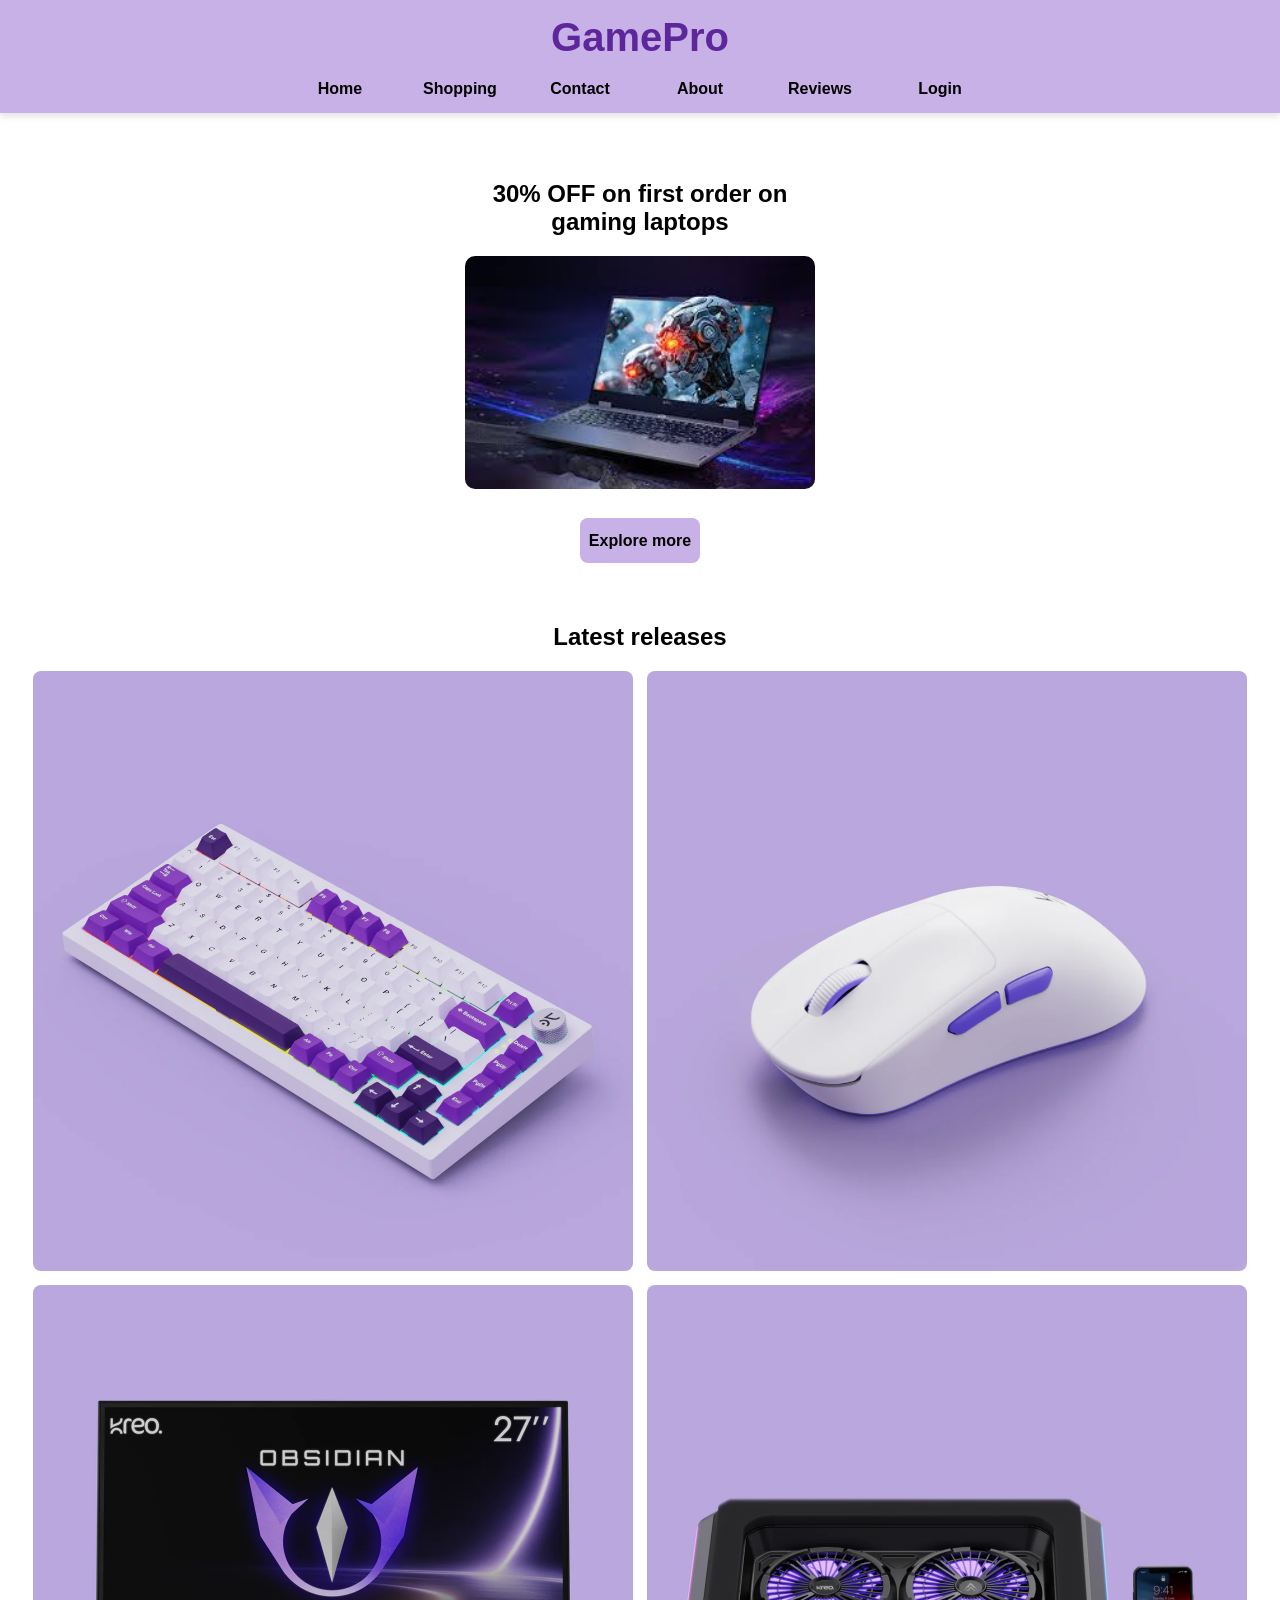
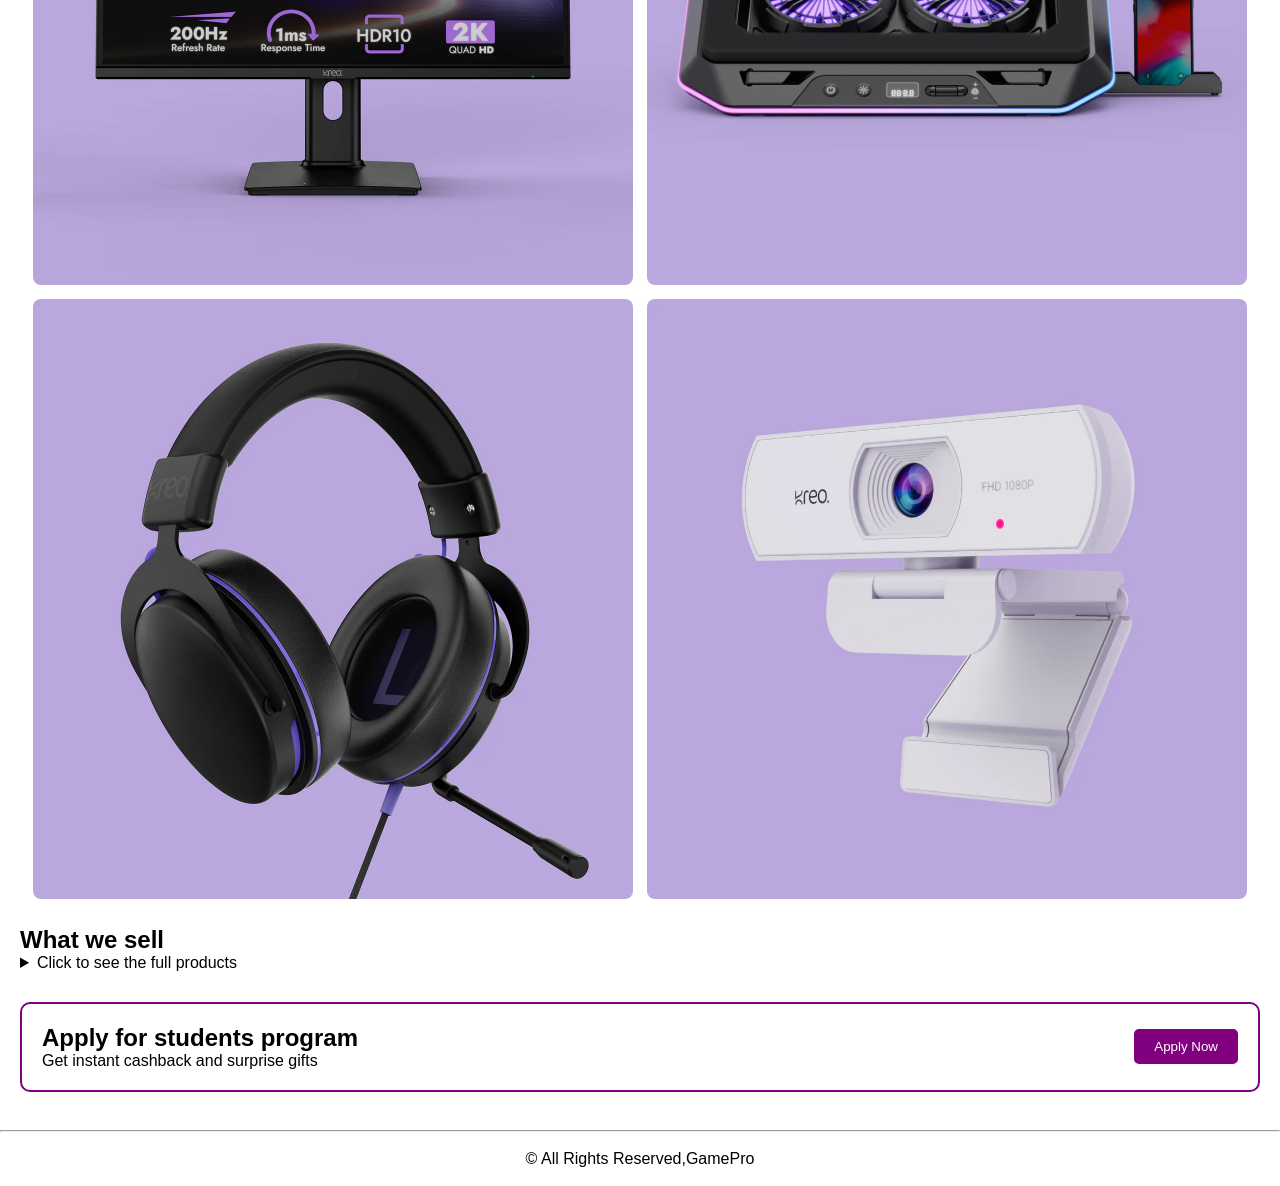
<file: index.html>
<!DOCTYPE html>
<html lang="en">

<head>
    <link rel="stylesheet" href="lap.css">
    <meta charset="UTF-8">
    <meta name="viewport" content="width=device-width, initial-scale=1.0">
    <title>Gamepro</title>
</head>

<body>


    <header class="main-header">
        <div class="head">
            <h1>GamePro</h1>
        </div>
        <nav class="bar">
            <a href="home.html" target="_parent">Home</a>
            <a href="https://kreo-tech.com/" target="_blank">Shopping</a>
            <a href="contact.html" target="_blank">Contact</a>
            <a href="about.html" target="_blank">About</a>
            <a href="review.html" target="_blank">Reviews</a>
            <a href="form.html" target="_blank">Login</a>
        </nav>
    </header>


    <main class="content-wrapper">

        <div class="main-hero">
            <div class="child">
                <h2>30% OFF on first order on <br> gaming laptops</h2>
            </div>
            <div class="badge">
                <img src="download.jpeg" alt="lap" width="350">
            </div>
            <div class="link">
                <a href="https://kreo-tech.com/collections/shark-sale" target="_blank">Explore more</a>
            </div>
        </div>

        <div class="releases-section">
            <div class="latest">
                <h2>Latest releases</h2>
            </div>
            <div class="all">
                <nav>
                    <a href="https://kreo-tech.com/search?options%5Bprefix%5D=last&q=keyboard" target="_blank"><img
                            src="key.webp" alt="key" width="600"></a>
                    <a href="https://kreo-tech.com/search?options%5Bprefix%5D=last&q=mouse" target="_blank"><img
                            src="mou.webp" alt="mouse" width="600"></a>
                    <a href="https://kreo-tech.com/search?options%5Bprefix%5D=last&q=monitors" target="_blank"><img
                            src="mon.webp" alt="monitor" width="600"></a>
                    <a href="https://kreo-tech.com/search?options%5Bprefix%5D=last&q=cooler" target="_blank"><img
                            src="cool.webp" alt="cooler" width="600"></a>
                    <a href="https://kreo-tech.com/search?options%5Bprefix%5D=last&q=headphones" target="_blank"><img
                            src="head.webp" alt="headphones" width="600"></a>
                    <a href="https://kreo-tech.com/search?options%5Bprefix%5D=last&q=accessories" target="_blank"><img
                            src="pad.webp" alt="accessories" width="600"></a>
                </nav>
            </div>
        </div>
        <br>

        <div class="inventory-section">
            <h2>What we sell</h2>
            <details>
                <summary>Click to see the full products</summary>
                <ul>
                    <li><a href="https://kreo-tech.com/collections/controllers">Controllers</a></li>
                    <li><a href="https://kreo-tech.com/search?options%5Bprefix%5D=last&q=monitors">Monitors</a></li>
                    <li><a href="https://kreo-tech.com/search?options%5Bprefix%5D=last&q=chairs">Gaming Chairs</a></li>
                    <li><a href="https://kreo-tech.com/search?options%5Bprefix%5D=last&q=mic">Mics</a></li>
                </ul>
            </details>
        </div>

        <div class="student">
            <div>
                <h2>Apply for students program</h2>
                <p>Get instant cashback and surprise gifts</p>
            </div>
            <div>
                <a href="student.html" target="_blank"><button type="button">Apply Now</button></a>
            </div>
        </div>

    </main>
    <br>
    <hr><br>

    <footer>
        <div class="foot">
            <p>&copy; All Rights Reserved,GamePro</p>
        </div>
    </footer><br>

</body>

</html>
</file>
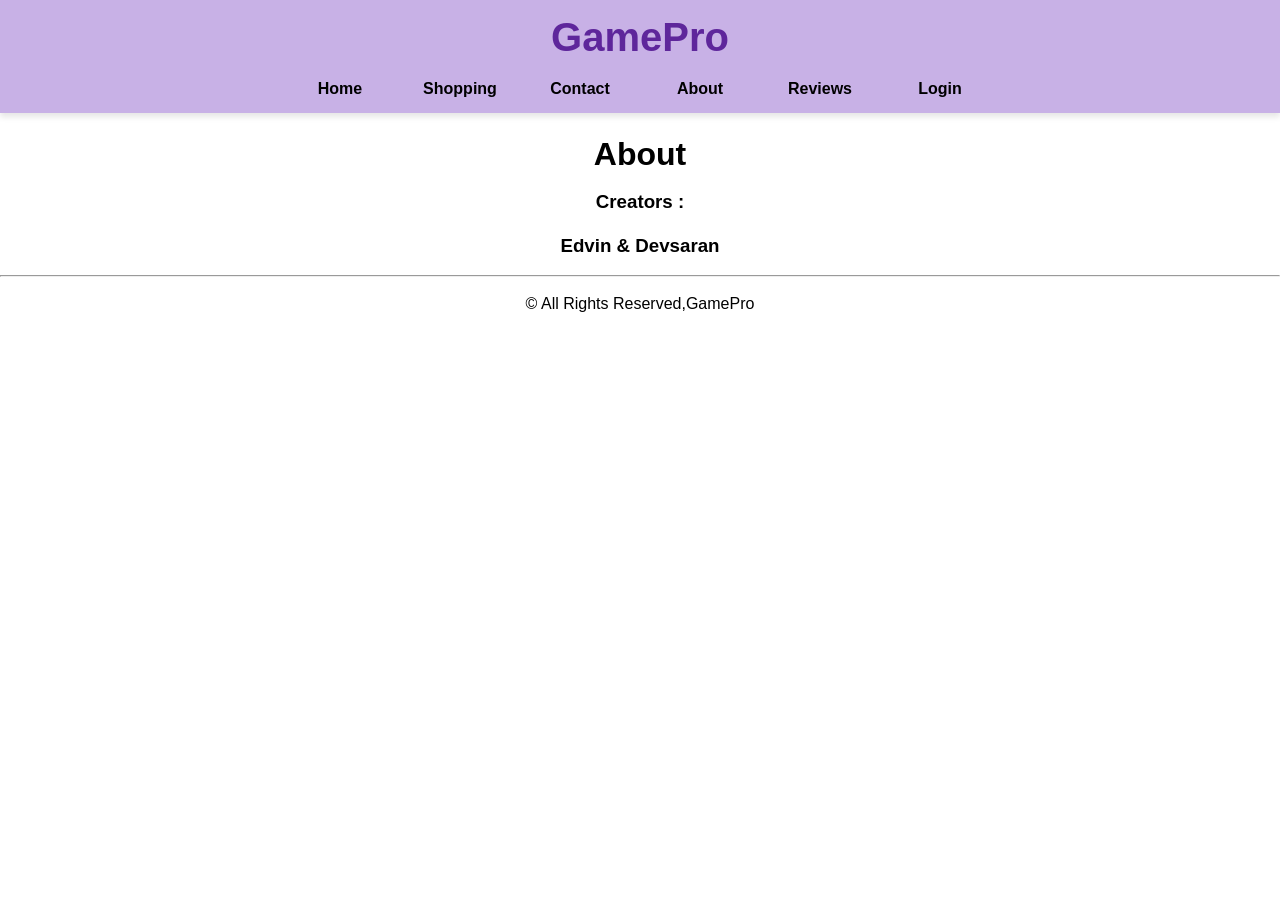
<file: about.html>
<!DOCTYPE html>
<html lang="en">

<head>
    <link rel="stylesheet" href="lap.css">
    <meta charset="UTF-8">
    <meta name="viewport" content="width=device-width, initial-scale=1.0">
    <title>About</title>
</head>

<body>
    <header class="main-header">
        <div class="head">
            <h1>GamePro</h1>
        </div>
        <nav class="bar">
            <a href="home.html" target="_parent">Home</a>
            <a href="https://kreo-tech.com/" target="_blank">Shopping</a>
            <a href="contact.html" target="_blank">Contact</a>
            <a href="about.html" target="_blank">About</a>
            <a href="review.html" target="_blank">Reviews</a>
            <a href="form.html" target="_blank">Login</a>
        </nav>
    </header> <br><br>
    <div class="hide"></div>

    <div class="about">
        <h1 style="color: black;">About</h1>
    </div>
    <br>
    <div class="create">
        <p>
        <h3 style="color: black">Creators : <br><br> Edvin & Devsaran</h3>
        </p>
    </div><br>
    <hr><br>
    <footer>
        <div class="foot">
            <p>&copy; All Rights Reserved,GamePro</p>
        </div>
    </footer>

</body>


</html>
</file>
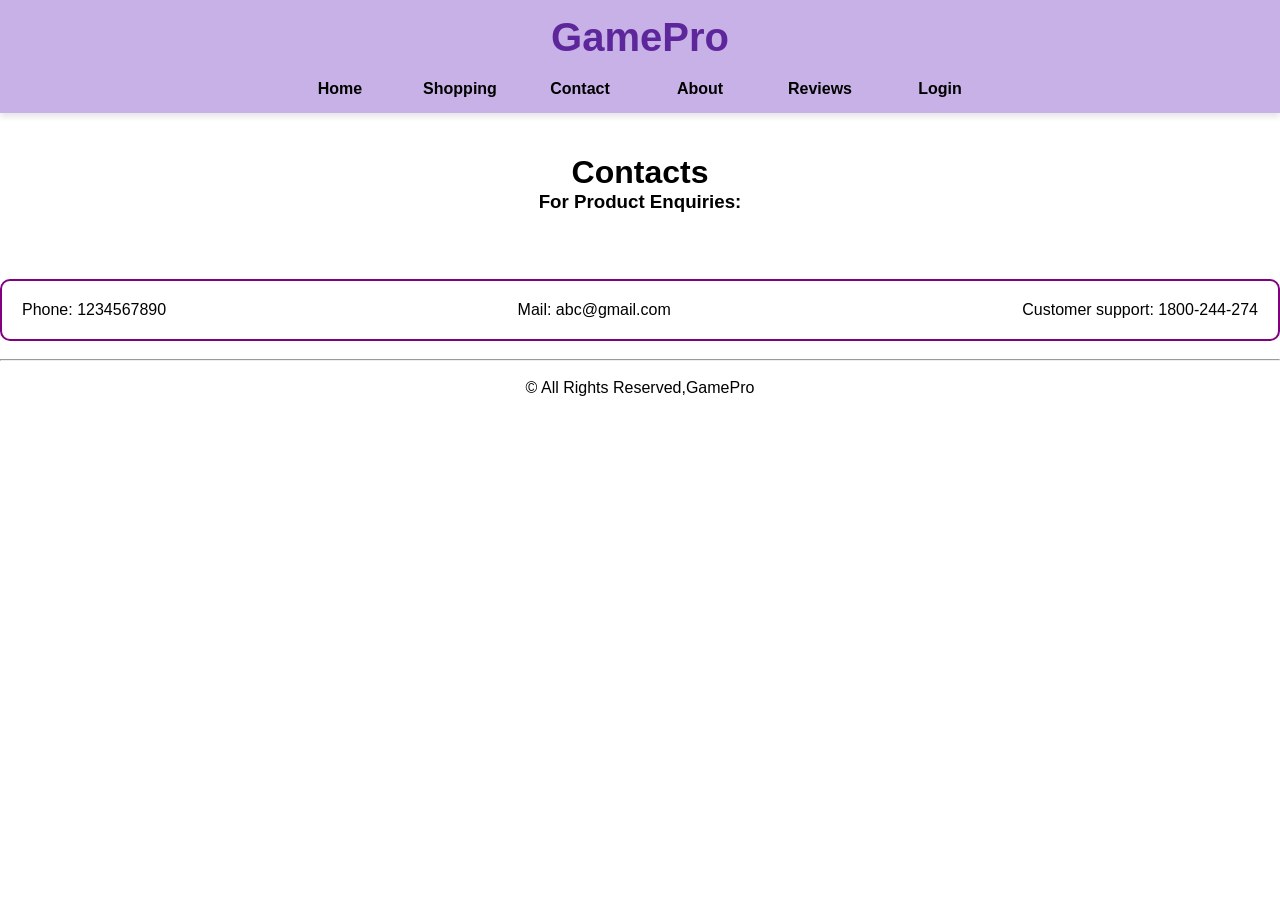
<file: contact.html>
<!DOCTYPE html>
<html lang="en">

<head>
    <link rel="stylesheet" href="lap.css">
    <meta charset="UTF-8">
    <meta name="viewport" content="width=device-width, initial-scale=1.0">
    <title>Contact</title>
    <style>

    </style>
</head>

<body>


    <header class="main-header">


        <div class="head">
            <h1>GamePro</h1>
        </div>
        <nav class="bar">
            <a href="home.html" target="_parent">Home</a>
            <a href="https://kreo-tech.com/" target="_blank">Shopping</a>
            <a href="contact.html" target="_blank">Contact</a>
            <a href="about.html" target="_blank">About</a>
            <a href="review.html" target="_blank">Reviews</a>
            <a href="form.html" target="_blank">Login</a>
        </nav>


    </header><br><br><br>
    <div class="hide"></div>

    <div class="cont">
        <h1 style="color: black;">Contacts</h1>

        <p>

        <h3>For Product Enquiries:</h3>


        </p>
    </div> <br><br>
    <div class="contact">
        <div class="ph">Phone: 1234567890</div> <br>
        <div class="mail"> Mail: abc@gmail.com</div> <br>
        <div cls="cust"> Customer support: 1800-244-274</div>
    </div><br>
    <hr><br>
    <footer>
        <div class="foot">
            <p>&copy; All Rights Reserved,GamePro</p>
        </div>
    </footer>

</body>

</html>
</file>
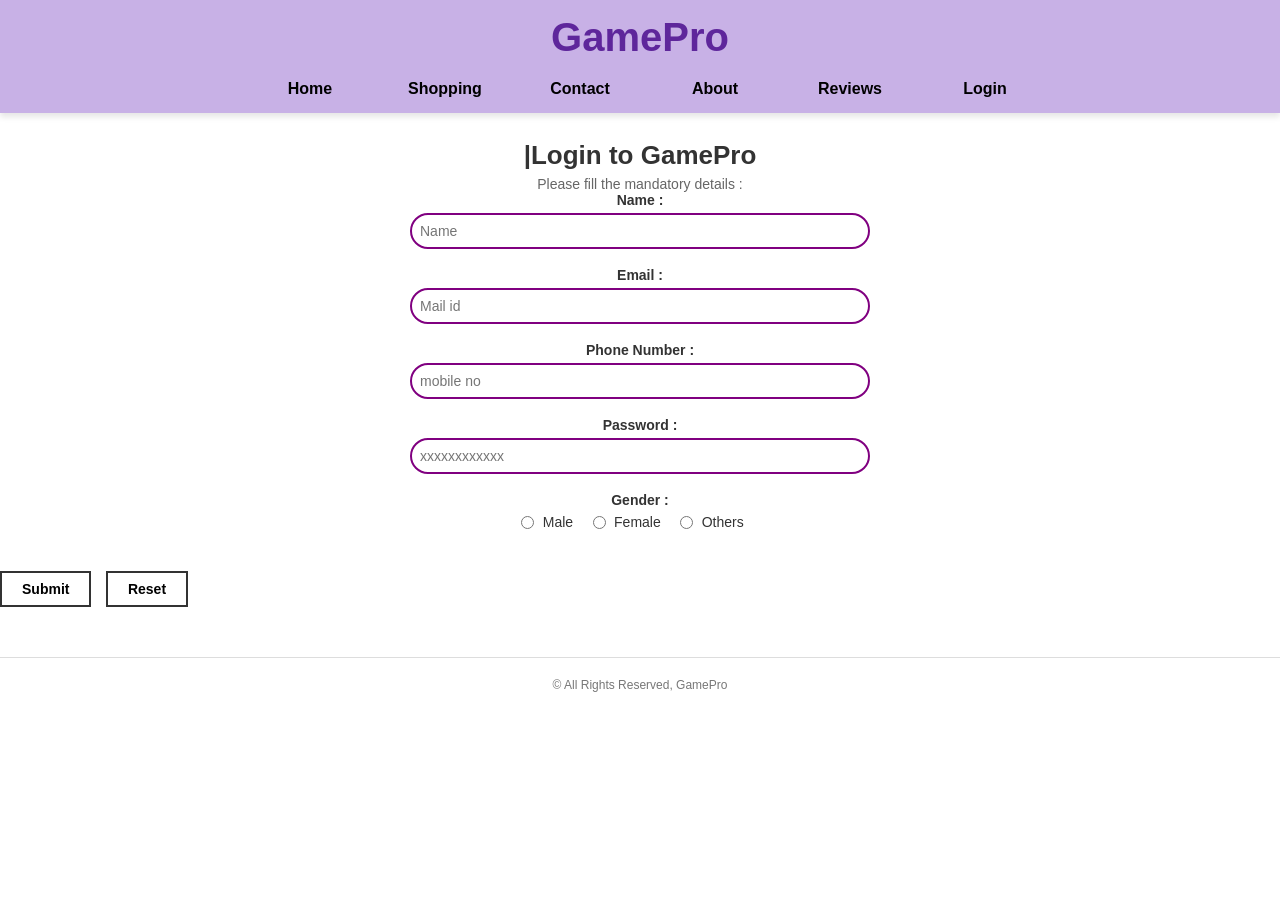
<file: form.html>
<!DOCTYPE html>
<html lang="en">

<head>
    <link rel="stylesheet" href="lap.css">
    <meta charset="UTF-8">
    <meta name="viewport" content="width=device-width, initial-scale=1.0">
    <title>Login</title>
    <style>
        body {
            font-family: Arial, sans-serif;
            background-color: #ffffff;
            margin: 0;
            padding: 0;
            color: #333333;
        }



        .bar a {
            margin-left: 15px;
            text-decoration: none;
            font-weight: bold;
        }


        .container {
            max-width: 500px;
            margin: 40px auto;
            padding: 0 20px;
        }

        .form-container h1 {
            font-size: 26px;
            margin-bottom: 5px;
        }

        .form-container p {
            margin-top: 0;
            color: #666666;
            font-size: 14px;
        }


        .form-group {
            margin-bottom: 18px;
        }


        .form-group label {
            display: block;
            font-weight: bold;
            font-size: 14px;
            margin-bottom: 5px;
        }


        .form-group input[type="text"],
        .form-group input[type="email"],
        .form-group input[type="tel"],
        .form-group input[type="password"],
        .form-group input[type="number"],
        .form-group select,
        .form-group textarea {
            width: 100%;
            padding: 8px;
            border: 2px solid purple;
            border-radius: 20px;
            box-sizing: border-box;
            font-family: Arial, sans-serif;
            font-size: 14px;
        }


        .radio-group {
            margin-bottom: 18px;
        }

        .radio-group .main-label {
            display: block;
            font-weight: bold;
            font-size: 14px;
            margin-bottom: 5px;
        }

        .radio-group label {
            font-weight: normal;
            margin-right: 15px;
            font-size: 14px;
            cursor: pointer;
        }

        .radio-group input[type="radio"] {
            margin-right: 4px;
            vertical-align: middle;
        }


        .button-group {
            margin-top: 25px;
            margin-bottom: 50px;
        }

        .button-group input[type="submit"],
        .button-group button[type="reset"] {
            padding: 8px 20px;
            font-size: 14px;
            font-weight: bold;
            border: 2px solid #333333;
            background: #ffffff;
            cursor: pointer;
            margin-right: 10px;
        }


        .button-group input[type="submit"]:hover,
        .button-group button[type="reset"]:hover {
            background-color: #f0f0f0;
        }


        footer {
            text-align: center;
            padding: 20px 0;
            border-top: 1px solid #dddddd;
            margin-top: 40px;
        }

        footer p {
            font-size: 12px;
            color: #777777;
            margin: 0;
        }
    </style>
</head>

<body>
    <header class="main-header">
        <div class="head">
            <h1>GamePro</h1>
        </div>
        <nav class="bar">
            <a href="home.html" target="_parent">Home</a>
            <a href="https://kreo-tech.com" target="_blank">Shopping</a>
            <a href="contact.html" target="_blank">Contact</a>
            <a href="about.html" target="_blank">About</a>
            <a href="review.html" target="_blank">Reviews</a>
            <a href="form.html" target="_blank">Login</a>
        </nav>
    </header>
    <div class="hide"></div>

    <div class="container">
        <div class="form-container">
            <h1> <span class="span">|</span>Login to GamePro</h1>
            <p>Please fill the mandatory details :</p>
        </div>

        <form action="post">
            <div class="form-group">
                <label for="name">Name :</label>
                <input type="text" id="name" name="name" placeholder="Name">
            </div>

            <div class="form-group">
                <label for="email">Email :</label>
                <input type="email" id="email" name="email" placeholder="Mail id">
            </div>

            <div class="form-group">
                <label for="phone">Phone Number :</label>
                <input type="tel" id="phone" name="phone" placeholder="mobile no">
            </div>

            <div class="form-group">
                <label for="password">Password :</label>
                <input type="password" id="password" name="password" placeholder="xxxxxxxxxxxx">
            </div>

            <div class="radio-group">
                <span class="main-label">Gender :</span>
                <input type="radio" id="male" name="gender" value="male">
                <label for="male">Male</label>

                <input type="radio" id="female" name="gender" value="female">
                <label for="female">Female</label>

                <input type="radio" id="others" name="gender" value="others">
                <label for="others">Others</label>
            </div>

            

           
            </div>

            <div class="button-group">
                <input type="submit" value="Submit">
                <button type="reset">Reset</button>
            </div>
        </form>
    </div>

    <footer>
        <div class="foot">
            <p>&copy; All Rights Reserved, GamePro</p>
        </div>
    </footer>
</body>

</html>
</file>
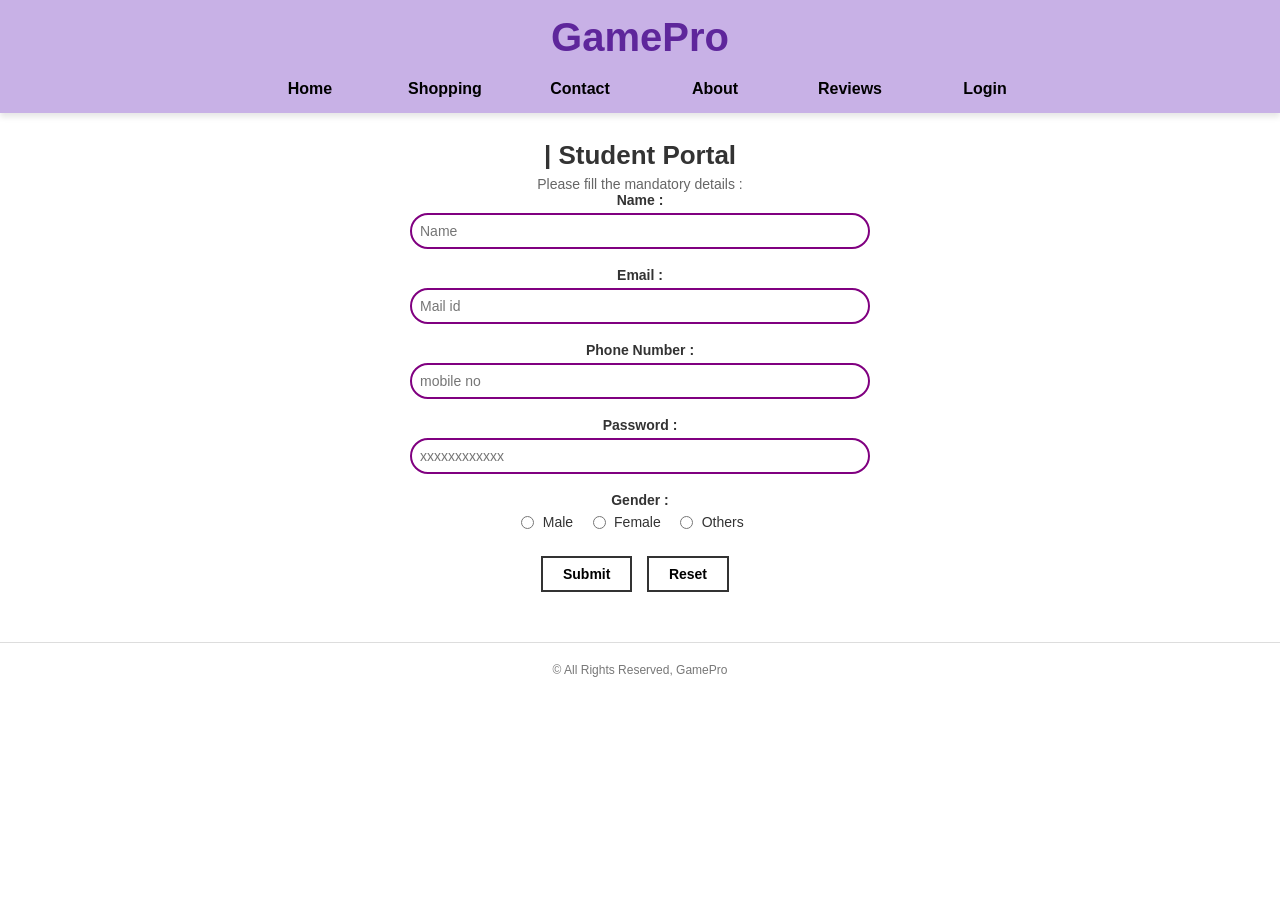
<file: login.html>
<!DOCTYPE html>
<html lang="en">

<head>
    <link rel="stylesheet" href="lap.css">
    <meta charset="UTF-8">
    <meta name="viewport" content="width=device-width, initial-scale=1.0">
    <title>Student Login</title>
    <style>
        body {
            font-family: Arial, sans-serif;
            background-color: #ffffff;
            margin: 0;
            padding: 0;
            color: #333333;
        }



        .bar a {
            margin-left: 15px;
            text-decoration: none;
            font-weight: bold;
        }


        .container {
            max-width: 500px;
            margin: 40px auto;
            padding: 0 20px;
        }

        .form-container h1 {
            font-size: 26px;
            margin-bottom: 5px;
        }

        .form-container p {
            margin-top: 0;
            color: #666666;
            font-size: 14px;
        }


        .form-group {
            margin-bottom: 18px;
        }


        .form-group label {
            display: block;
            font-weight: bold;
            font-size: 14px;
            margin-bottom: 5px;
        }


        .form-group input[type="text"],
        .form-group input[type="email"],
        .form-group input[type="tel"],
        .form-group input[type="password"],
        .form-group input[type="number"],
        .form-group select,
        .form-group textarea {
            width: 100%;
            padding: 8px;
            border: 2px solid purple;
            border-radius: 20px;
            box-sizing: border-box;
            font-family: Arial, sans-serif;
            font-size: 14px;
        }


        .radio-group {
            margin-bottom: 18px;
        }

        .radio-group .main-label {
            display: block;
            font-weight: bold;
            font-size: 14px;
            margin-bottom: 5px;
        }

        .radio-group label {
            font-weight: normal;
            margin-right: 15px;
            font-size: 14px;
            cursor: pointer;
        }

        .radio-group input[type="radio"] {
            margin-right: 4px;
            vertical-align: middle;
        }


        .button-group {
            margin-top: 25px;
            margin-bottom: 50px;
        }

        .button-group input[type="submit"],
        .button-group button[type="reset"] {
            padding: 8px 20px;
            font-size: 14px;
            font-weight: bold;
            border: 2px solid #333333;
            background: #ffffff;
            cursor: pointer;
            margin-right: 10px;
        }


        .button-group input[type="submit"]:hover,
        .button-group button[type="reset"]:hover {
            background-color: #f0f0f0;
        }


        footer {
            text-align: center;
            padding: 20px 0;
            border-top: 1px solid #dddddd;
            margin-top: 40px;
        }

        footer p {
            font-size: 12px;
            color: #777777;
            margin: 0;
        }
    </style>
</head>

<body>
    <header class="main-header">
        <div class="head">
            <h1>GamePro</h1>
        </div>
        <nav class="bar">
            <a href="home.html" target="_parent">Home</a>
            <a href="https://kreo-tech.com" target="_blank">Shopping</a>
            <a href="contact.html" target="_blank">Contact</a>
            <a href="about.html" target="_blank">About</a>
            <a href="review.html" target="_blank">Reviews</a>
            <a href="form.html" target="_blank">Login</a>
        </nav>
    </header>
    <div class="hide"></div>

    <div class="container">
        <div class="form-container">
            <h1> <span class="span">|</span> Student Portal</h1>
            <p>Please fill the mandatory details :</p>
        </div>

        <form action="post">
            <div class="form-group">
                <label for="name">Name :</label>
                <input type="text" id="name" name="name" placeholder="Name">
            </div>

            <div class="form-group">
                <label for="email">Email :</label>
                <input type="email" id="email" name="email" placeholder="Mail id">
            </div>

            <div class="form-group">
                <label for="phone">Phone Number :</label>
                <input type="tel" id="phone" name="phone" placeholder="mobile no">
            </div>

            <div class="form-group">
                <label for="password">Password :</label>
                <input type="password" id="password" name="password" placeholder="xxxxxxxxxxxx">
            </div>

            <div class="radio-group">
                <span class="main-label">Gender :</span>
                <input type="radio" id="male" name="gender" value="male">
                <label for="male">Male</label>

                <input type="radio" id="female" name="gender" value="female">
                <label for="female">Female</label>

                <input type="radio" id="others" name="gender" value="others">
                <label for="others">Others</label>
            </div>

          
            <div class="button-group">
                <input type="submit" value="Submit">
                <button type="reset">Reset</button>
            </div>
        </form>
    </div>

    <footer>
        <div class="foot">
            <p>&copy; All Rights Reserved, GamePro</p>
        </div>
    </footer>
</body>

</html>
</file>
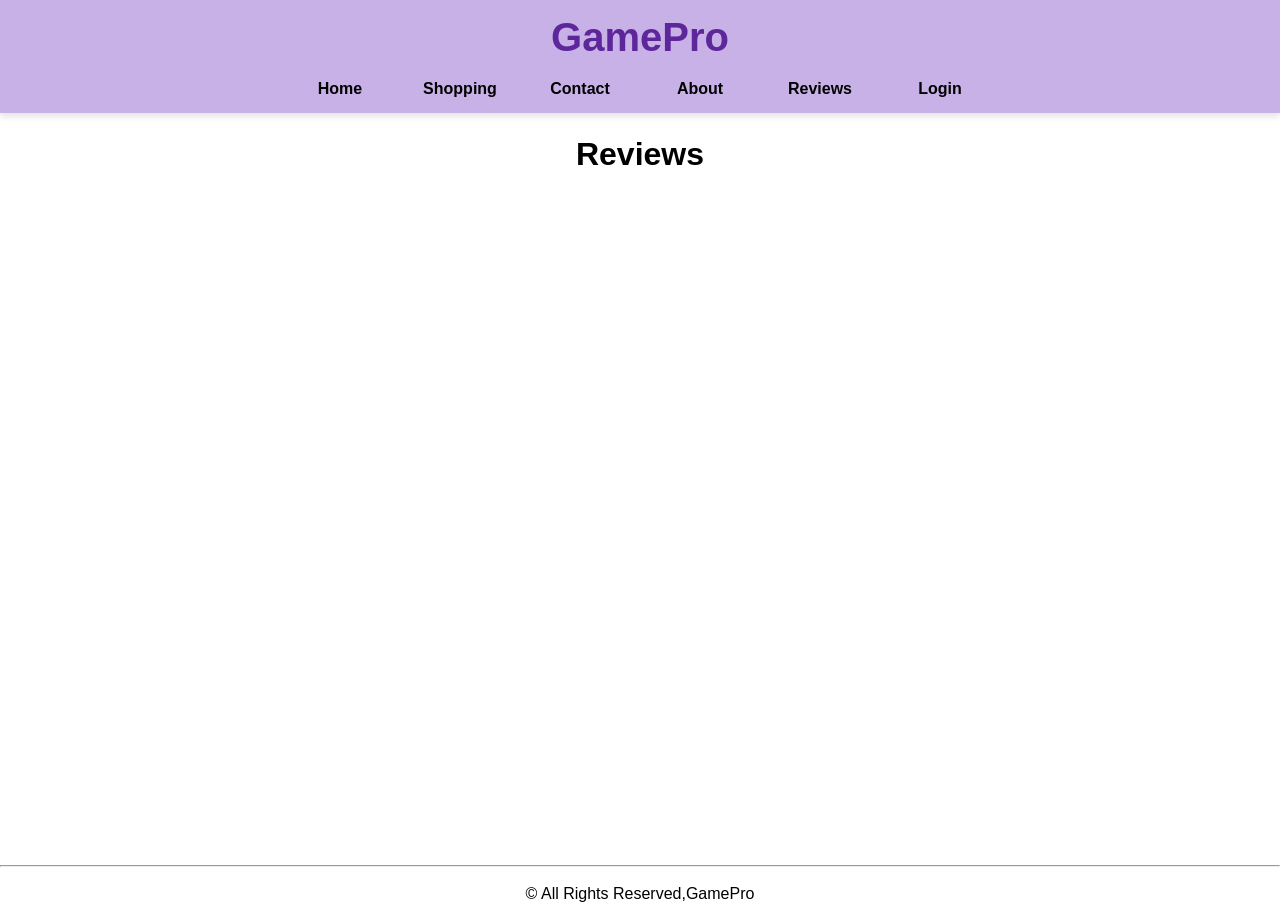
<file: review.html>
<!DOCTYPE html>
<html lang="en">

<head>
    <link rel="stylesheet" href="lap.css">
    <meta charset="UTF-8">
    <meta name="viewport" content="width=device-width, initial-scale=1.0">
    <title>Review</title>
</head>

<body>

    <header class="main-header">
        <div class="head">
            <h1>GamePro</h1>
        </div>
        <nav class="bar">
            <a href="home.html" target="_parent">Home</a>
            <a href="https://kreo-tech.com/" target="_blank">Shopping</a>
            <a href="contact.html" target="_blank">Contact</a>
            <a href="about.html" target="_blank">About</a>
            <a href="review.html" target="_blank">Reviews</a>
            <a href="form.html" target="_blank">Login</a>
        </nav>
    </header>
    <div class="hide"></div><br><br>

    <center>
        <h1 style="color:black">Reviews
        </h1>
        <br><br>
    </center>

    <center> <iframe width="560" height="315" src="https://www.youtube.com/embed/jNHlsIGt2Pc?si=bJQx11lQwL0nm7R2"
            title="YouTube video player" frameborder="0"
            allow="accelerometer; autoplay; clipboard-write; encrypted-media; gyroscope; picture-in-picture; web-share"
            referrerpolicy="strict-origin-when-cross-origin" allowfullscreen></iframe>
        <iframe width="560" height="315" src="https://www.youtube.com/embed/zhvlJUTgOls?si=gle4FKgGoe50sF0E"
            title="YouTube video player" frameborder="0"
            allow="accelerometer; autoplay; clipboard-write; encrypted-media; gyroscope; picture-in-picture; web-share"
            referrerpolicy="strict-origin-when-cross-origin" allowfullscreen></iframe>
        <iframe width="560" height="315" src="https://www.youtube.com/embed/_Qkbm3Sa4jc?si=J_ENAHRDH6XhiPAt"
            title="YouTube video player" frameborder="0"
            allow="accelerometer; autoplay; clipboard-write; encrypted-media; gyroscope; picture-in-picture; web-share"
            referrerpolicy="strict-origin-when-cross-origin" allowfullscreen></iframe>
    </center>
    <br>
    <hr><br>
    <footer>
        <div class="foot">
            <p>&copy; All Rights Reserved,GamePro</p>
        </div>
    </footer>

</body>

</html>
</file>
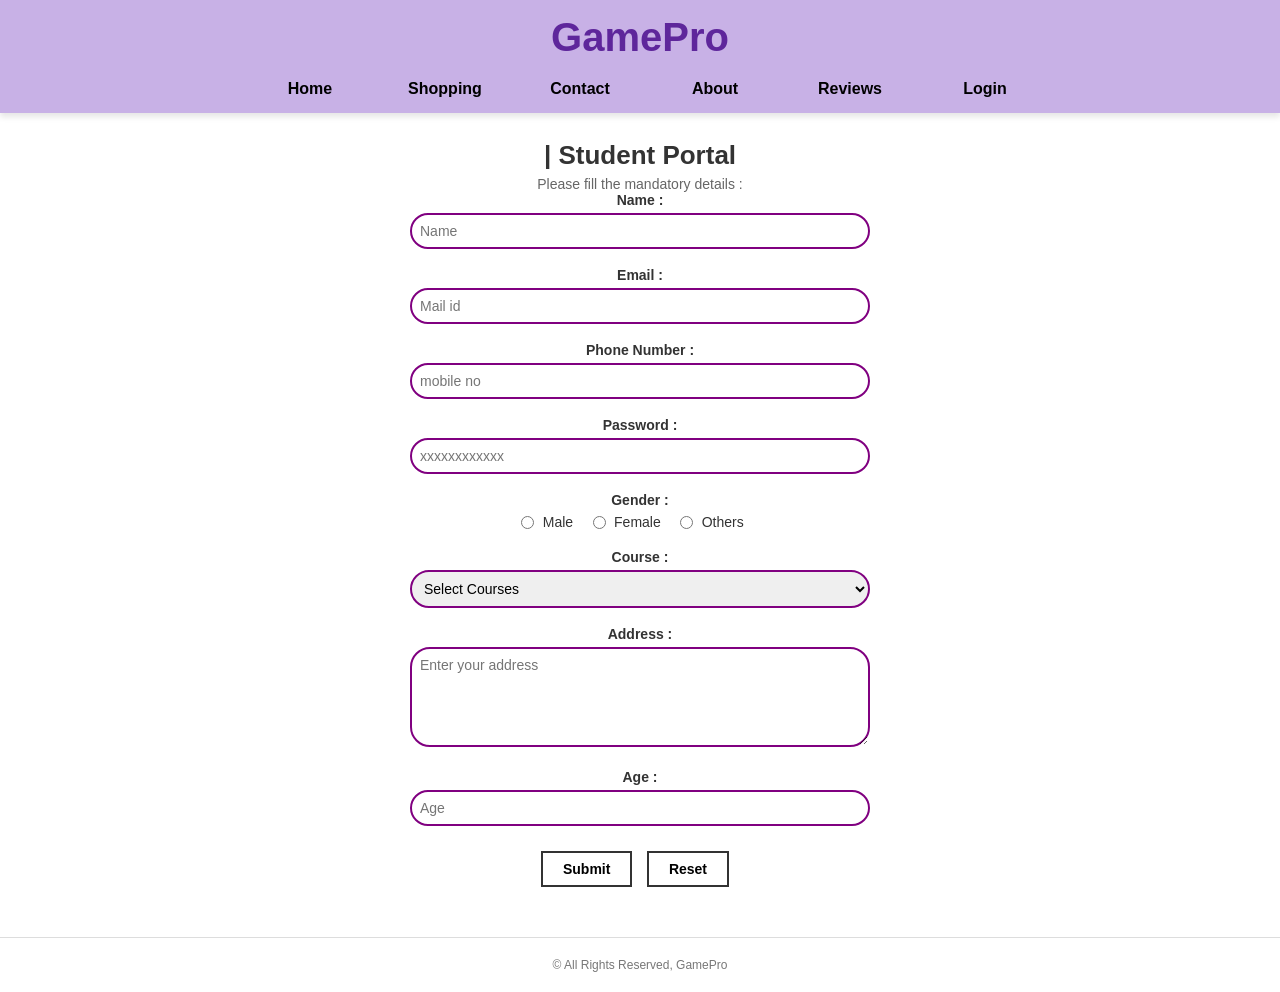
<file: student.html>
<!DOCTYPE html>
<html lang="en">

<head>
    <link rel="stylesheet" href="lap.css">
    <meta charset="UTF-8">
    <meta name="viewport" content="width=device-width, initial-scale=1.0">
    <title>Student Login</title>
    <style>
        body {
            font-family: Arial, sans-serif;
            background-color: #ffffff;
            margin: 0;
            padding: 0;
            color: #333333;
        }



        .bar a {
            margin-left: 15px;
            text-decoration: none;
            font-weight: bold;
        }


        .container {
            max-width: 500px;
            margin: 40px auto;
            padding: 0 20px;
        }

        .form-container h1 {
            font-size: 26px;
            margin-bottom: 5px;
        }

        .form-container p {
            margin-top: 0;
            color: #666666;
            font-size: 14px;
        }


        .form-group {
            margin-bottom: 18px;
        }


        .form-group label {
            display: block;
            font-weight: bold;
            font-size: 14px;
            margin-bottom: 5px;
        }


        .form-group input[type="text"],
        .form-group input[type="email"],
        .form-group input[type="tel"],
        .form-group input[type="password"],
        .form-group input[type="number"],
        .form-group select,
        .form-group textarea {
            width: 100%;
            padding: 8px;
            border: 2px solid purple;
            border-radius: 20px;
            box-sizing: border-box;
            font-family: Arial, sans-serif;
            font-size: 14px;
        }


        .radio-group {
            margin-bottom: 18px;
        }

        .radio-group .main-label {
            display: block;
            font-weight: bold;
            font-size: 14px;
            margin-bottom: 5px;
        }

        .radio-group label {
            font-weight: normal;
            margin-right: 15px;
            font-size: 14px;
            cursor: pointer;
        }

        .radio-group input[type="radio"] {
            margin-right: 4px;
            vertical-align: middle;
        }


        .button-group {
            margin-top: 25px;
            margin-bottom: 50px;
        }

        .button-group input[type="submit"],
        .button-group button[type="reset"] {
            padding: 8px 20px;
            font-size: 14px;
            font-weight: bold;
            border: 2px solid #333333;
            background: #ffffff;
            cursor: pointer;
            margin-right: 10px;
        }


        .button-group input[type="submit"]:hover,
        .button-group button[type="reset"]:hover {
            background-color: #f0f0f0;
        }


        footer {
            text-align: center;
            padding: 20px 0;
            border-top: 1px solid #dddddd;
            margin-top: 40px;
        }

        footer p {
            font-size: 12px;
            color: #777777;
            margin: 0;
        }
    </style>
</head>

<body>
    <header class="main-header">
        <div class="head">
            <h1>GamePro</h1>
        </div>
        <nav class="bar">
            <a href="home.html" target="_parent">Home</a>
            <a href="https://kreo-tech.com" target="_blank">Shopping</a>
            <a href="contact.html" target="_blank">Contact</a>
            <a href="about.html" target="_blank">About</a>
            <a href="review.html" target="_blank">Reviews</a>
            <a href="form.html" target="_blank">Login</a>
        </nav>
    </header>
    <div class="hide"></div>

    <div class="container">
        <div class="form-container">
            <h1> <span class="span">|</span> Student Portal</h1>
            <p>Please fill the mandatory details :</p>
        </div>

        <form action="post">
            <div class="form-group">
                <label for="name">Name :</label>
                <input type="text" id="name" name="name" placeholder="Name">
            </div>

            <div class="form-group">
                <label for="email">Email :</label>
                <input type="email" id="email" name="email" placeholder="Mail id">
            </div>

            <div class="form-group">
                <label for="phone">Phone Number :</label>
                <input type="tel" id="phone" name="phone" placeholder="mobile no">
            </div>

            <div class="form-group">
                <label for="password">Password :</label>
                <input type="password" id="password" name="password" placeholder="xxxxxxxxxxxx">
            </div>

            <div class="radio-group">
                <span class="main-label">Gender :</span>
                <input type="radio" id="male" name="gender" value="male">
                <label for="male">Male</label>

                <input type="radio" id="female" name="gender" value="female">
                <label for="female">Female</label>

                <input type="radio" id="others" name="gender" value="others">
                <label for="others">Others</label>
            </div>

            <div class="form-group">
                <label for="course">Course :</label>
                <select name="course" id="course">
                    <option value="select">Select Courses</option>
                    <option value="B.Tech">B.Tech</option>
                    <option value="B.Sc">B.Sc</option>
                    <option value="B.Com">B.Com</option>
                    <option value="B.A">B.A</option>
                </select>
            </div>

            <div class="form-group">
                <label for="address">Address :</label>
                <textarea name="address" id="address" rows="5" placeholder="Enter your address"></textarea>
            </div>

            <div class="form-group">
                <label for="age">Age :</label>
                <input type="number" id="age" name="age" min="13" max="150" placeholder="Age">
            </div>

            <div class="button-group">
                <input type="submit" value="Submit">
                <button type="reset">Reset</button>
            </div>
        </form>
    </div>

    <footer>
        <div class="foot">
            <p>&copy; All Rights Reserved, GamePro</p>
        </div>
    </footer>
</body>

</html>
</file>
<file: lap.css>
* {
    box-sizing: border-box;
    margin: 0;
    padding: 0;
}

body {
    font-family: sans-serif;
}


.main-header {
    position: fixed;
    top: 0;
    left: 0;
    width: 100%;
    z-index: 1000;
    background-color: rgb(200, 177, 230);
    box-shadow: 0 4px 6px rgba(0, 0, 0, 0.1);
}

.head {
    text-align: center;
    padding: 15px 0 5px 0;
    color: rgb(94, 38, 155);
}

.head h1 {
    font-size: 2.5rem;
}

.bar {
    display: flex;
    justify-content: center;
    gap: 20px;
    padding: 15px 0;
}

.bar a {
    display: inline-block;
    width: 100px;
    color: black;
    text-decoration: none;
    text-align: center;
    font-weight: bold;
}


.content-wrapper {
    margin-top: 160px;

    padding: 20px;
}


.main-hero {
    position: relative;
    width: 100%;
    min-height: 250px;
    margin-bottom: 60px;
    display: flex;
    flex-direction: column;
    align-items: center;
    text-align: center;
}

.child h2 {
    margin-bottom: 15px;
}

.badge {
    top: 200px;
    right: 200px;
    margin-bottom: 20px;

}

.link a {
    display: inline-block;
    border-radius: 8px;
    width: 120px;
    height: 45px;
    line-height: 45px;
    background: rgb(200, 177, 230);
    color: black;
    text-decoration: none;
    font-weight: bold;
}
.badge img{ 
    margin:5px; 
    border-radius:10px;
}





.all {
    text-align: center;
    margin-top: 15px;
}

.all img {
    margin: 5px;
    border-radius: 8px;
}

.student {
    border: 2px solid purple;
    border-radius: 10px;
    padding: 20px;
    margin-top: 30px;
    display: flex;
    justify-content: space-between;
    align-items: center;
}

.student button {
    padding: 10px 20px;
    background-color: purple;
    color: white;
    border: none;
    border-radius: 5px;
    cursor: pointer;
}

.latest {
    text-align: center;
}

.form {
    margin: 20px;
}



.hide {
    width: 800px;
    height: 100px;
    visibility: hidden;
}

.cont {
    text-align: center;
}


.contact {

    border: 2px solid purple;
    border-radius: 10px;
    padding: 20px;
    margin-top: 30px;
    display: flex;
    justify-content: space-between;
    align-items: center;
}

.about {
    text-align: center;
}

.create {
    text-align: center;
}

.foot {
    text-align: center;

}

.container {
    text-align: center;
}
</file>
